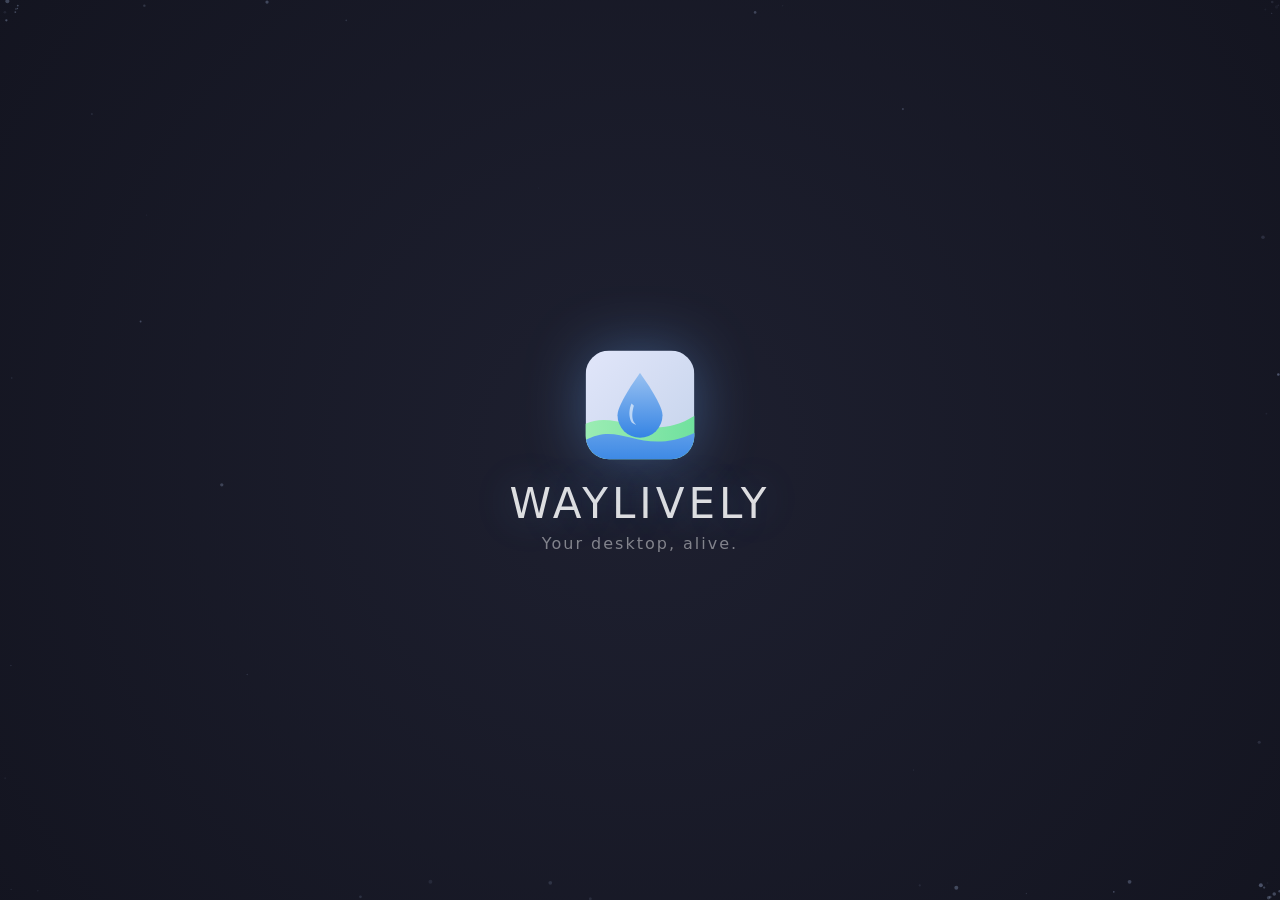
<file: waylively/ui/assets/default_wallpaper/index.html>
<!DOCTYPE html>
<html lang="en">
<head>
<meta charset="UTF-8">
<title>Waylively Default</title>
<style>
  * { margin: 0; padding: 0; box-sizing: border-box; }
  body { overflow: hidden; background: #1a1b26; }
  canvas { display: block; position: fixed; top: 0; left: 0; width: 100vw; height: 100vh; }
  .logo-container {
    position: fixed;
    top: 50%; left: 50%;
    transform: translate(-50%, -50%);
    display: flex;
    flex-direction: column;
    align-items: center;
    justify-content: center;
    gap: 16px;
    width: min(88vw, 640px);
    text-align: center;
    z-index: 10;
    pointer-events: none;
    user-select: none;
  }
  .logo-container svg {
    display: block;
    width: 120px;
    height: 120px;
    margin: 0 auto;
    filter: drop-shadow(0 0 30px rgba(99, 160, 234, 0.4));
  }
  .text-stack {
    display: flex;
    flex-direction: column;
    align-items: center;
    justify-content: center;
    gap: 8px;
    width: 100%;
  }
  .app-name {
    font-family: 'Segoe UI', system-ui, -apple-system, sans-serif;
    font-size: 42px; font-weight: 300; letter-spacing: 4px;
    line-height: 1.08;
    color: rgba(255, 255, 255, 0.85);
    max-width: 100%;
    text-shadow: 0 0 40px rgba(99, 160, 234, 0.3);
  }
  .slogan {
    font-family: 'Segoe UI', system-ui, -apple-system, sans-serif;
    font-size: 16px; font-weight: 300; letter-spacing: 2px;
    line-height: 1.3;
    color: rgba(255, 255, 255, 0.45);
    max-width: 100%;
  }
</style>
</head>
<body>
<canvas id="c"></canvas>

<div class="logo-container">
  <!-- Inline the Waylively icon -->
  <svg id="logo-mark" xmlns="http://www.w3.org/2000/svg" viewBox="0 0 512 512">
    <defs>
      <clipPath id="sc"><rect x="24" y="24" width="464" height="464" rx="100" ry="100"/></clipPath>
      <linearGradient id="bg" x1="0%" y1="0%" x2="100%" y2="100%">
        <stop offset="0%" stop-color="#E1E6FA"/><stop offset="100%" stop-color="#C5D3EB"/>
      </linearGradient>
      <linearGradient id="wg" x1="0%" y1="0%" x2="0%" y2="100%">
        <stop offset="0%" stop-color="#62A0EA"/><stop offset="100%" stop-color="#3584E4"/>
      </linearGradient>
      <linearGradient id="dg" x1="0%" y1="0%" x2="0%" y2="100%">
        <stop offset="0%" stop-color="#99C1F1"/><stop offset="100%" stop-color="#3584E4"/>
      </linearGradient>
      <linearGradient id="ag" x1="0%" y1="0%" x2="100%" y2="0%">
        <stop offset="0%" stop-color="#8FF0A4"/><stop offset="100%" stop-color="#57E389"/>
      </linearGradient>
    </defs>
    <g clip-path="url(#sc)">
      <rect x="24" y="24" width="464" height="464" fill="url(#bg)"/>
      <path d="M 0 350 C 150 250, 300 450, 520 280 L 520 520 L 0 520 Z" fill="url(#ag)" opacity="0.8"/>
      <path d="M 0 420 C 180 300, 250 500, 520 360 L 520 520 L 0 520 Z" fill="url(#wg)"/>
      <path d="M 256 120 C 256 120, 160 250, 160 300 A 96 96 0 0 0 352 300 C 352 250, 256 120, 256 120 Z" fill="url(#dg)"/>
      <path d="M 220 250 C 220 250, 200 290, 220 330 C 230 340, 240 340, 240 340 C 210 320, 230 260, 230 260 Z" fill="#fff" opacity="0.6"/>
    </g>
  </svg>
  <div class="text-stack">
    <div class="app-name" id="app-name">WAYLIVELY</div>
    <div class="slogan" id="app-slogan">Your desktop, alive.</div>
  </div>
</div>

<script>
// ── Mouse-glow particle canvas ──────────────────────────────────────

const canvas = document.getElementById('c');
const ctx = canvas.getContext('2d');

let W, H;
let mouseX = -1000, mouseY = -1000;
const logo = document.getElementById('logo-mark');
const appName = document.getElementById('app-name');
const slogan = document.getElementById('app-slogan');
let glowIntensity = 0.15;
let glowRadius = 200;
let maxParticles = 120;
let showLogo = true;
let showName = true;
let showSlogan = true;

function applySettings() {
  logo.style.display = showLogo ? 'block' : 'none';
  appName.style.display = showName ? 'block' : 'none';
  slogan.style.display = showSlogan ? 'block' : 'none';
  while (particles.length > maxParticles) particles.shift();
}

function livelyPropertyListener(name, val) {
  if (name === 'glowIntensity') glowIntensity = Math.max(0, Math.min(0.5, Number(val) || 0));
  if (name === 'glowRadius') glowRadius = Math.max(50, Math.min(500, Number(val) || 200));
  if (name === 'particleCount') maxParticles = Math.max(20, Math.min(300, Math.round(Number(val) || 120)));
  if (name === 'showLogo') showLogo = Boolean(val);
  if (name === 'showName') showName = Boolean(val);
  if (name === 'showSlogan') showSlogan = Boolean(val);
  applySettings();
}

function resize() {
  W = canvas.width = window.innerWidth;
  H = canvas.height = window.innerHeight;
}
window.addEventListener('resize', resize);
resize();

document.addEventListener('mousemove', e => {
  mouseX = e.clientX;
  mouseY = e.clientY;
});

// Particle pool
const particles = [];

function spawnParticle(x, y) {
  particles.push({
    x, y,
    vx: (Math.random() - 0.5) * 1.2,
    vy: (Math.random() - 0.5) * 1.2,
    r: Math.random() * 3 + 1,
    life: 1.0,
    decay: Math.random() * 0.015 + 0.005,
    hue: 210 + Math.random() * 40,      // blue-ish
  });
  if (particles.length > maxParticles) particles.shift();
}

// Ambient floating dots
const AMBIENT = 50;
const ambients = [];
for (let i = 0; i < AMBIENT; i++) {
  ambients.push({
    x: Math.random() * 3000,
    y: Math.random() * 2000,
    r: Math.random() * 1.5 + 0.5,
    speed: Math.random() * 0.3 + 0.1,
    angle: Math.random() * Math.PI * 2,
    alpha: Math.random() * 0.3 + 0.05,
  });
}

function draw() {
  ctx.clearRect(0, 0, W, H);

  // Background gradient
  const grad = ctx.createRadialGradient(W / 2, H / 2, 0, W / 2, H / 2, Math.max(W, H) * 0.7);
  grad.addColorStop(0, '#1e2030');
  grad.addColorStop(1, '#12131e');
  ctx.fillStyle = grad;
  ctx.fillRect(0, 0, W, H);

  // Mouse glow
  if (mouseX > 0) {
    const glow = ctx.createRadialGradient(mouseX, mouseY, 0, mouseX, mouseY, glowRadius);
    glow.addColorStop(0, `rgba(99, 160, 234, ${glowIntensity})`);
    glow.addColorStop(0.5, `rgba(99, 160, 234, ${glowIntensity / 3})`);
    glow.addColorStop(1, 'rgba(99, 160, 234, 0.0)');
    ctx.fillStyle = glow;
    ctx.fillRect(0, 0, W, H);

    // Spawn particles near mouse
    if (Math.random() > 0.3) {
      spawnParticle(
        mouseX + (Math.random() - 0.5) * 60,
        mouseY + (Math.random() - 0.5) * 60
      );
    }
  }

  // Draw ambient dots
  for (const a of ambients) {
    a.x += Math.cos(a.angle) * a.speed;
    a.y += Math.sin(a.angle) * a.speed;
    a.angle += (Math.random() - 0.5) * 0.02;

    if (a.x < 0) a.x = W;
    if (a.x > W) a.x = 0;
    if (a.y < 0) a.y = H;
    if (a.y > H) a.y = 0;

    ctx.beginPath();
    ctx.arc(a.x, a.y, a.r, 0, Math.PI * 2);
    ctx.fillStyle = `rgba(180, 200, 240, ${a.alpha})`;
    ctx.fill();
  }

  // Draw particles
  for (let i = particles.length - 1; i >= 0; i--) {
    const p = particles[i];
    p.x += p.vx;
    p.y += p.vy;
    p.life -= p.decay;

    if (p.life <= 0) {
      particles.splice(i, 1);
      continue;
    }

    ctx.beginPath();
    ctx.arc(p.x, p.y, p.r * p.life, 0, Math.PI * 2);
    ctx.fillStyle = `hsla(${p.hue}, 70%, 70%, ${p.life * 0.6})`;
    ctx.fill();
  }

  requestAnimationFrame(draw);
}

draw();
applySettings();
</script>
</body>
</html>
</file>
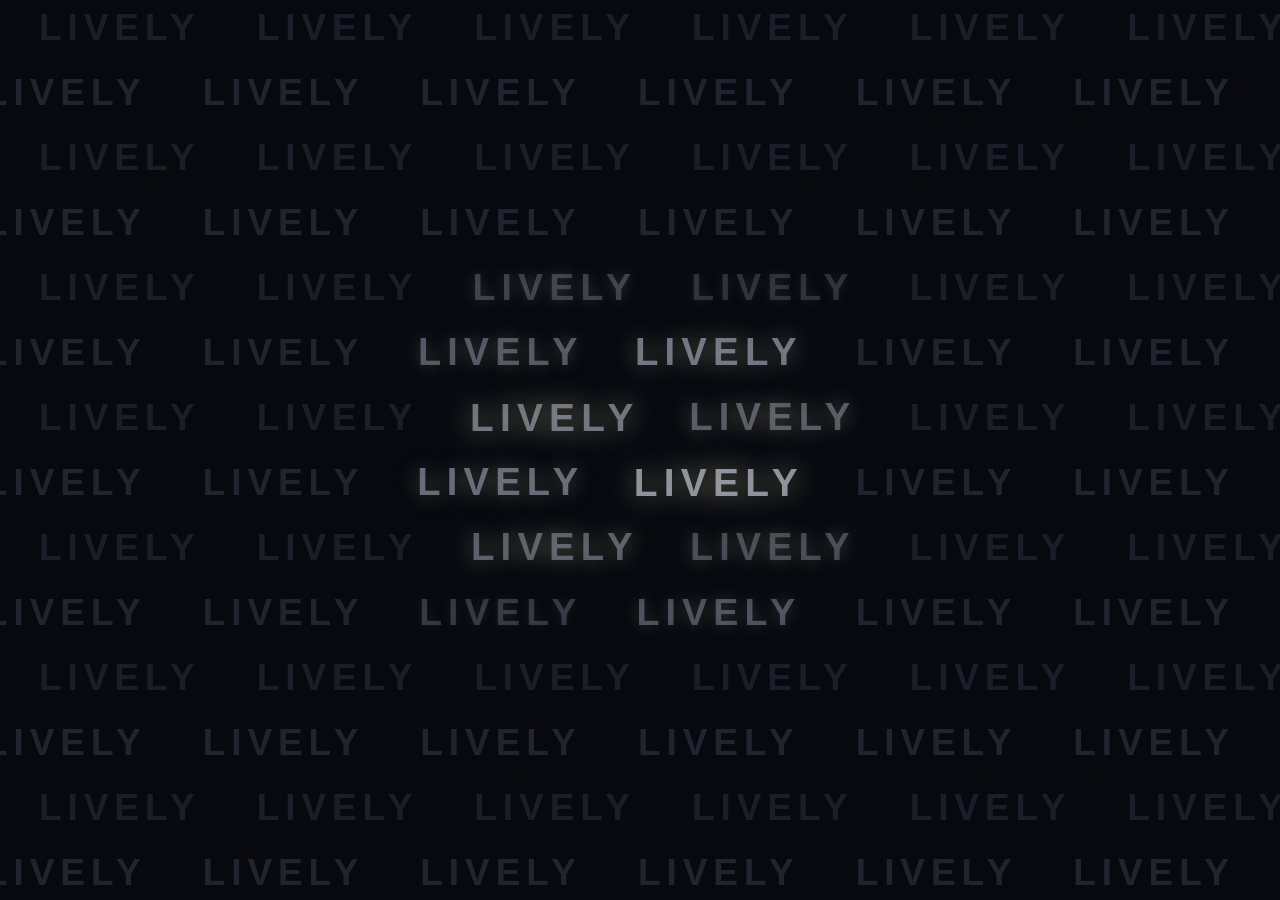
<file: waylively/ui/assets/lantern_wallpaper/index.html>
<!DOCTYPE html>
<html lang="en">
<head>
<meta charset="UTF-8">
<title>Waylively Lantern Grid</title>
<style>
  * { box-sizing: border-box; margin: 0; padding: 0; }
  body { overflow: hidden; background: #07090f; font-family: Inter, "Segoe UI", system-ui, sans-serif; }
  #grid { position: fixed; inset: 0; display: flex; flex-direction: column; justify-content: center; overflow: hidden; }
  .row { display: flex; align-items: center; width: max-content; will-change: transform; }
  .word {
    flex: none;
    display: block;
    white-space: nowrap;
    text-align: center;
    text-transform: uppercase;
    transition: color 90ms linear, text-shadow 90ms linear, transform 90ms linear;
    user-select: none;
    pointer-events: none;
  }
</style>
</head>
<body>
<div id="grid"></div>
<script>
  const grid = document.getElementById('grid');
  const probe = document.createElement('span');
  const words = [];
  const pointer = { x: window.innerWidth / 2, y: window.innerHeight / 2 };
  const settings = {
    displayText: 'LIVELY',
    fontSpec: 'Inter Bold 28',
    textColor: '#a8b6dc',
    backgroundColor: '#07090f',
    wordSpacing: 56,
    rowShift: 54,
    rowGap: 28,
    glowRadius: 240,
    glowStrength: 1,
    patternMode: 1,
    alternateRowOpacity: 0.22,
  };

  probe.style.position = 'fixed';
  probe.style.visibility = 'hidden';
  probe.style.pointerEvents = 'none';
  probe.style.whiteSpace = 'nowrap';
  document.body.appendChild(probe);

  function clamp(value, min, max) {
    return Math.max(min, Math.min(max, value));
  }

  function numOr(value, fallback) {
    const num = Number(value);
    return Number.isFinite(num) ? num : fallback;
  }

  function hexToRgb(hex) {
    const safe = String(hex || '').trim();
    const normalized = safe.startsWith('#') ? safe.slice(1) : safe;
    const full = normalized.length === 3
      ? normalized.split('').map((ch) => ch + ch).join('')
      : normalized.padEnd(6, '0').slice(0, 6);
    return {
      r: parseInt(full.slice(0, 2), 16) || 0,
      g: parseInt(full.slice(2, 4), 16) || 0,
      b: parseInt(full.slice(4, 6), 16) || 0,
    };
  }

  function mixRgb(a, b, t) {
    return {
      r: Math.round(a.r + (b.r - a.r) * t),
      g: Math.round(a.g + (b.g - a.g) * t),
      b: Math.round(a.b + (b.b - a.b) * t),
    };
  }

  function parseFontSpec(spec) {
    const tokens = String(spec || 'Inter Bold 28').trim().split(/\s+/).filter(Boolean);
    let size = parseFloat(tokens[tokens.length - 1]);
    if (Number.isFinite(size)) {
      tokens.pop();
    } else {
      size = 28;
    }

    let fontStyle = 'normal';
    let fontWeight = '700';
    const styleWords = new Set(['italic', 'oblique']);
    const weightMap = {
      thin: '100', 'extra-light': '200', ultralight: '200', light: '300', regular: '400',
      book: '400', medium: '500', 'semi-bold': '600', demibold: '600', bold: '700',
      'extra-bold': '800', ultrabold: '800', heavy: '900', black: '900'
    };

    const familyTokens = [];
    for (const token of tokens) {
      const key = token.toLowerCase();
      if (styleWords.has(key)) {
        fontStyle = key;
      } else if (weightMap[key]) {
        fontWeight = weightMap[key];
      } else {
        familyTokens.push(token);
      }
    }

    return {
      family: familyTokens.join(' ') || 'Inter',
      style: fontStyle,
      weight: fontWeight,
      sizePx: Math.max(12, Math.round(size * 1.3333)),
    };
  }

  function applyFont(el, font) {
    el.style.fontFamily = `${font.family}, sans-serif`;
    el.style.fontStyle = font.style;
    el.style.fontWeight = font.weight;
    el.style.fontSize = `${font.sizePx}px`;
    el.style.letterSpacing = `${Math.max(1, font.sizePx * 0.16)}px`;
    el.style.lineHeight = '1';
  }

  function getMetrics() {
    const font = parseFontSpec(settings.fontSpec);
    const text = (settings.displayText || 'LIVELY').trim() || 'LIVELY';
    applyFont(probe, font);
    probe.textContent = text;
    const rect = probe.getBoundingClientRect();
    return {
      font,
      text,
      textWidth: Math.max(60, rect.width),
      textHeight: Math.max(font.sizePx, rect.height || 0),
      columnGap: clamp(numOr(settings.wordSpacing, 56), 12, 220),
      rowGap: clamp(numOr(settings.rowGap, 28), 4, 140),
      shift: clamp(numOr(settings.rowShift, 0), -320, 320),
      glowRadius: clamp(numOr(settings.glowRadius, 240), 80, 480),
      glowStrength: clamp(numOr(settings.glowStrength, 1), 0, 2),
      patternMode: clamp(numOr(settings.patternMode, 0), 0, 2),
      alternateRowOpacity: clamp(numOr(settings.alternateRowOpacity, 0), 0, 0.85),
    };
  }

  function buildGrid() {
    const metrics = getMetrics();
    const padY = Math.max(20, metrics.rowGap + 10);
    const padX = Math.max(24, metrics.columnGap * 0.7);
    const rowHeight = metrics.textHeight + metrics.rowGap;
    const rowCount = Math.max(6, Math.ceil((window.innerHeight + padY * 2) / rowHeight));
    const colCount = Math.max(8, Math.ceil((window.innerWidth + Math.abs(metrics.shift) + padX * 2) / (metrics.textWidth + metrics.columnGap)) + 2);

    grid.innerHTML = '';
    words.length = 0;
    grid.style.padding = `${padY}px ${padX}px`;
    grid.style.gap = `${metrics.rowGap}px`;

    for (let rowIndex = 0; rowIndex < rowCount; rowIndex++) {
      const rowFactor = rowIndex % 2 ? (1 - metrics.alternateRowOpacity) : 1;
      const waveOffset = Math.sin(rowIndex * 0.9) * metrics.shift;
      const rowOffset = metrics.patternMode === 0
        ? metrics.shift
        : metrics.patternMode === 1
          ? (rowIndex % 2 ? metrics.shift : 0)
          : waveOffset;
      const row = document.createElement('div');
      row.className = 'row';
      row.style.gap = `${metrics.columnGap}px`;
      row.style.marginLeft = `${-Math.abs(metrics.shift)}px`;
      row.style.paddingRight = `${Math.abs(metrics.shift)}px`;
      row.style.transform = `translateX(${rowOffset}px)`;

      for (let colIndex = 0; colIndex < colCount; colIndex++) {
        const el = document.createElement('div');
        el.className = 'word';
        el.textContent = metrics.text;
        el.dataset.rowOpacity = String(rowFactor);
        applyFont(el, metrics.font);
        row.appendChild(el);
        words.push(el);
      }

      grid.appendChild(row);
    }
  }

  function paint() {
    const metrics = getMetrics();
    const base = hexToRgb(settings.textColor);
    const lantern = { r: 255, g: 244, b: 190 };

    for (const el of words) {
      const rect = el.getBoundingClientRect();
      const cx = rect.left + rect.width / 2;
      const cy = rect.top + rect.height / 2;
      const distance = Math.hypot(pointer.x - cx, pointer.y - cy);
      const glow = Math.max(0, 1 - distance / metrics.glowRadius) * metrics.glowStrength;
      const glowClamped = Math.max(0, Math.min(glow, 1.5));
      const mixed = mixRgb(base, lantern, Math.min(glowClamped * 0.45, 0.9));
      const rowOpacity = Number(el.dataset.rowOpacity || 1);
      el.style.color = `rgba(${mixed.r}, ${mixed.g}, ${mixed.b}, ${(0.16 + Math.min(glowClamped, 1) * 0.84) * rowOpacity})`;
      el.style.textShadow = glowClamped > 0
        ? `0 0 ${8 + glowClamped * 30}px rgba(255, 244, 190, ${Math.min(glowClamped * 0.85, 1)})`
        : 'none';
      el.style.transform = `scale(${1 + Math.min(glowClamped, 1) * 0.08})`;
    }

    requestAnimationFrame(paint);
  }

  function rebuildFromSettings() {
    document.body.style.background = settings.backgroundColor || '#07090f';
    buildGrid();
  }

  function livelyPropertyListener(name, val) {
    if (name === 'displayText') settings.displayText = String(val || 'LIVELY');
    if (name === 'fontSpec') settings.fontSpec = String(val || 'Inter Bold 28');
    if (name === 'textColor') settings.textColor = String(val || '#a8b6dc');
    if (name === 'backgroundColor') settings.backgroundColor = String(val || '#07090f');
    if (name === 'wordSpacing') settings.wordSpacing = Number(val || 56);
    if (name === 'rowShift') settings.rowShift = Number(val || 0);
    if (name === 'rowGap') settings.rowGap = Number(val || 28);
    if (name === 'glowRadius') settings.glowRadius = Number(val || 240);
    if (name === 'glowStrength') settings.glowStrength = Number(val ?? 1);
    if (name === 'patternMode') settings.patternMode = Number(val || 0);
    if (name === 'alternateRowOpacity') settings.alternateRowOpacity = Number(val ?? 0);
    rebuildFromSettings();
  }

  window.addEventListener('mousemove', (e) => {
    pointer.x = e.clientX;
    pointer.y = e.clientY;
  });

  window.addEventListener('resize', rebuildFromSettings);
  rebuildFromSettings();
  paint();
</script>
</body>
</html>
</file>
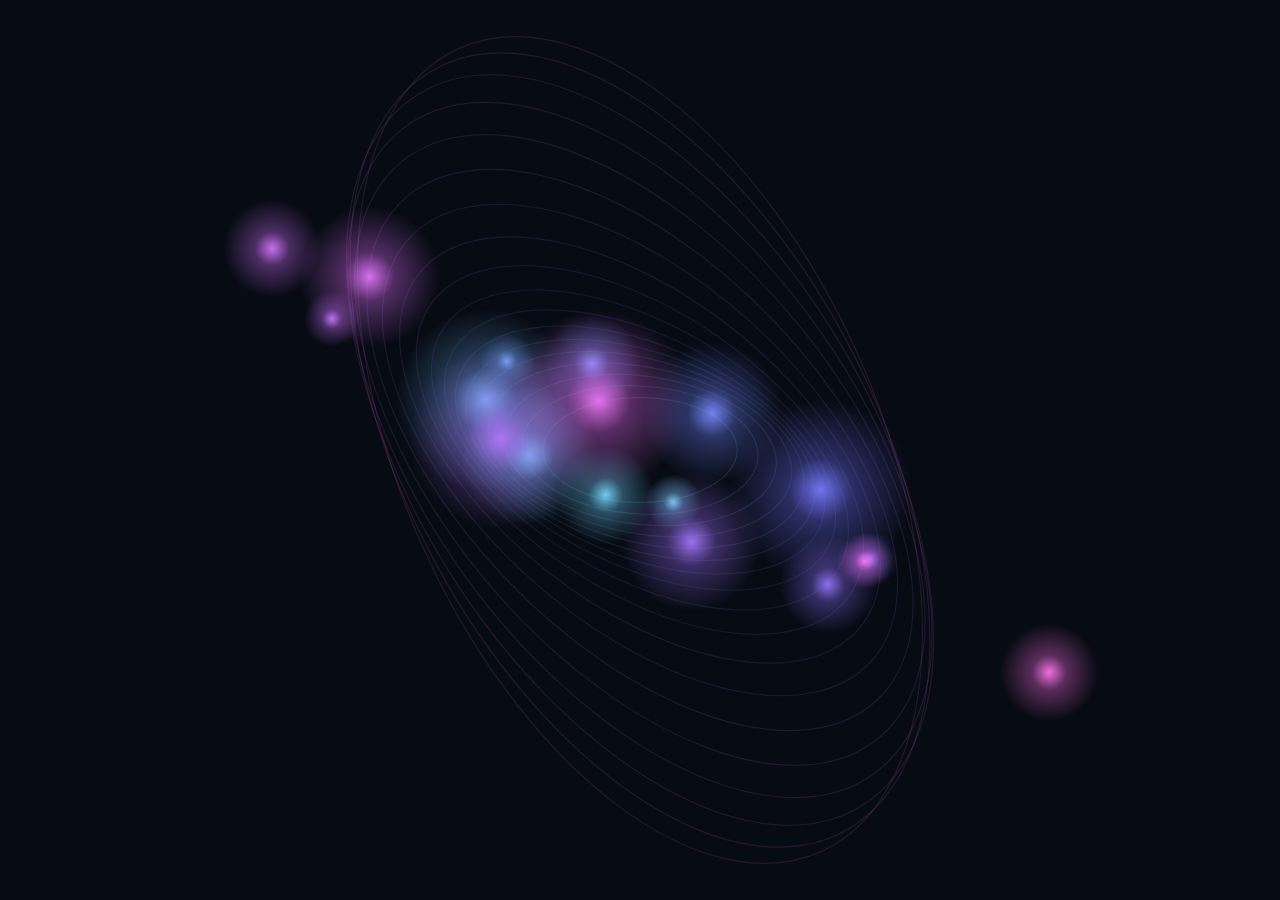
<file: waylively/ui/assets/orbits_wallpaper/index.html>
<!DOCTYPE html>
<html lang="en">
<head>
<meta charset="UTF-8">
<title>Waylively Aurora Orbits</title>
<style>
  html, body, canvas { margin: 0; width: 100%; height: 100%; overflow: hidden; background: #070b13; }
  canvas { display: block; }
</style>
</head>
<body>
<canvas id="c"></canvas>
<script>
  const canvas = document.getElementById('c');
  const ctx = canvas.getContext('2d');
  const mouse = { x: 0, y: 0 };
  const orbs = Array.from({ length: 18 }, (_, i) => ({
    orbit: 90 + i * 20,
    size: 4 + (i % 4) * 3,
    speed: 0.001 + i * 0.00016,
    angle: i * 0.45,
    hue: 190 + i * 7,
  }));

  function resize() {
    canvas.width = innerWidth;
    canvas.height = innerHeight;
    mouse.x = innerWidth / 2;
    mouse.y = innerHeight / 2;
  }

  function draw(t) {
    ctx.fillStyle = '#070b13';
    ctx.fillRect(0, 0, canvas.width, canvas.height);

    const cx = canvas.width / 2 + (mouse.x - canvas.width / 2) * 0.03;
    const cy = canvas.height / 2 + (mouse.y - canvas.height / 2) * 0.03;

    for (const orb of orbs) {
      const pulse = 1 + Math.sin(t * 0.0012 + orb.angle) * 0.08;
      const rx = orb.orbit * pulse;
      const ry = orb.orbit * 0.54 * pulse;
      const x = cx + Math.cos(t * orb.speed + orb.angle) * rx;
      const y = cy + Math.sin(t * orb.speed * 1.35 + orb.angle) * ry;

      ctx.strokeStyle = `hsla(${orb.hue}, 72%, 68%, 0.13)`;
      ctx.lineWidth = 1.2;
      ctx.beginPath();
      ctx.ellipse(cx, cy, rx, ry, orb.angle * 0.15, 0, Math.PI * 2);
      ctx.stroke();

      const glow = ctx.createRadialGradient(x, y, 0, x, y, orb.size * 7);
      glow.addColorStop(0, `hsla(${orb.hue}, 90%, 72%, 0.95)`);
      glow.addColorStop(0.35, `hsla(${orb.hue}, 90%, 70%, 0.35)`);
      glow.addColorStop(1, `hsla(${orb.hue}, 90%, 70%, 0)`);
      ctx.fillStyle = glow;
      ctx.beginPath();
      ctx.arc(x, y, orb.size * 7, 0, Math.PI * 2);
      ctx.fill();
    }

    requestAnimationFrame(draw);
  }

  addEventListener('mousemove', (e) => { mouse.x = e.clientX; mouse.y = e.clientY; });
  addEventListener('resize', resize);
  resize();
  requestAnimationFrame(draw);
</script>
</body>
</html>
</file>
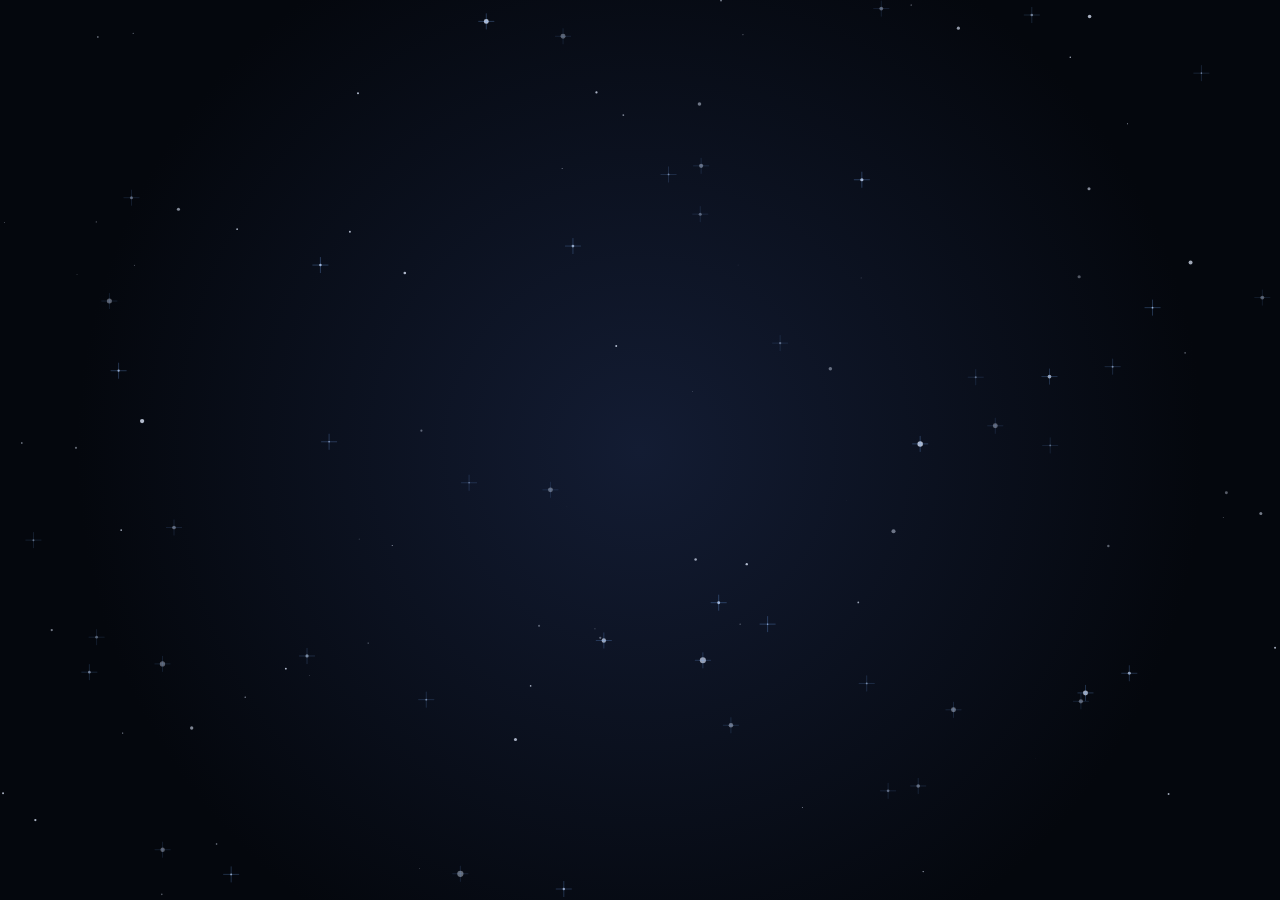
<file: waylively/ui/assets/starfield_wallpaper/index.html>
<!DOCTYPE html>
<html lang="en">
<head>
<meta charset="UTF-8">
<title>Waylively Starfield Drift</title>
<style>
  html, body, canvas { margin: 0; width: 100%; height: 100%; overflow: hidden; background: radial-gradient(circle at center, #131c33, #04070d 72%); }
  canvas { display: block; }
</style>
</head>
<body>
<canvas id="c"></canvas>
<script>
  const canvas = document.getElementById('c');
  const ctx = canvas.getContext('2d');
  const mouse = { x: 0, y: 0 };
  let stars = [];

  function reset() {
    canvas.width = innerWidth;
    canvas.height = innerHeight;
    mouse.x = innerWidth / 2;
    mouse.y = innerHeight / 2;
    stars = Array.from({ length: Math.max(120, Math.floor(innerWidth * innerHeight / 14000)) }, () => ({
      x: Math.random() * innerWidth,
      y: Math.random() * innerHeight,
      z: 0.2 + Math.random() * 1.1,
      size: 0.6 + Math.random() * 1.9,
      twinkle: Math.random() * Math.PI * 2,
    }));
  }

  function draw(t) {
    ctx.clearRect(0, 0, canvas.width, canvas.height);
    const px = (mouse.x - canvas.width / 2) * 0.018;
    const py = (mouse.y - canvas.height / 2) * 0.018;

    for (const star of stars) {
      const x = star.x + px * star.z;
      const y = star.y + py * star.z;
      const alpha = 0.35 + (Math.sin(t * 0.0012 + star.twinkle) + 1) * 0.22;

      ctx.fillStyle = `rgba(225, 235, 255, ${alpha})`;
      ctx.beginPath();
      ctx.arc(x, y, star.size * star.z, 0, Math.PI * 2);
      ctx.fill();

      if (star.z > 0.9) {
        ctx.strokeStyle = `rgba(120, 175, 255, ${alpha * 0.35})`;
        ctx.lineWidth = 1;
        ctx.beginPath();
        ctx.moveTo(x - 8, y);
        ctx.lineTo(x + 8, y);
        ctx.moveTo(x, y - 8);
        ctx.lineTo(x, y + 8);
        ctx.stroke();
      }
    }

    requestAnimationFrame(draw);
  }

  addEventListener('mousemove', (e) => { mouse.x = e.clientX; mouse.y = e.clientY; });
  addEventListener('resize', reset);
  reset();
  requestAnimationFrame(draw);
</script>
</body>
</html>
</file>
